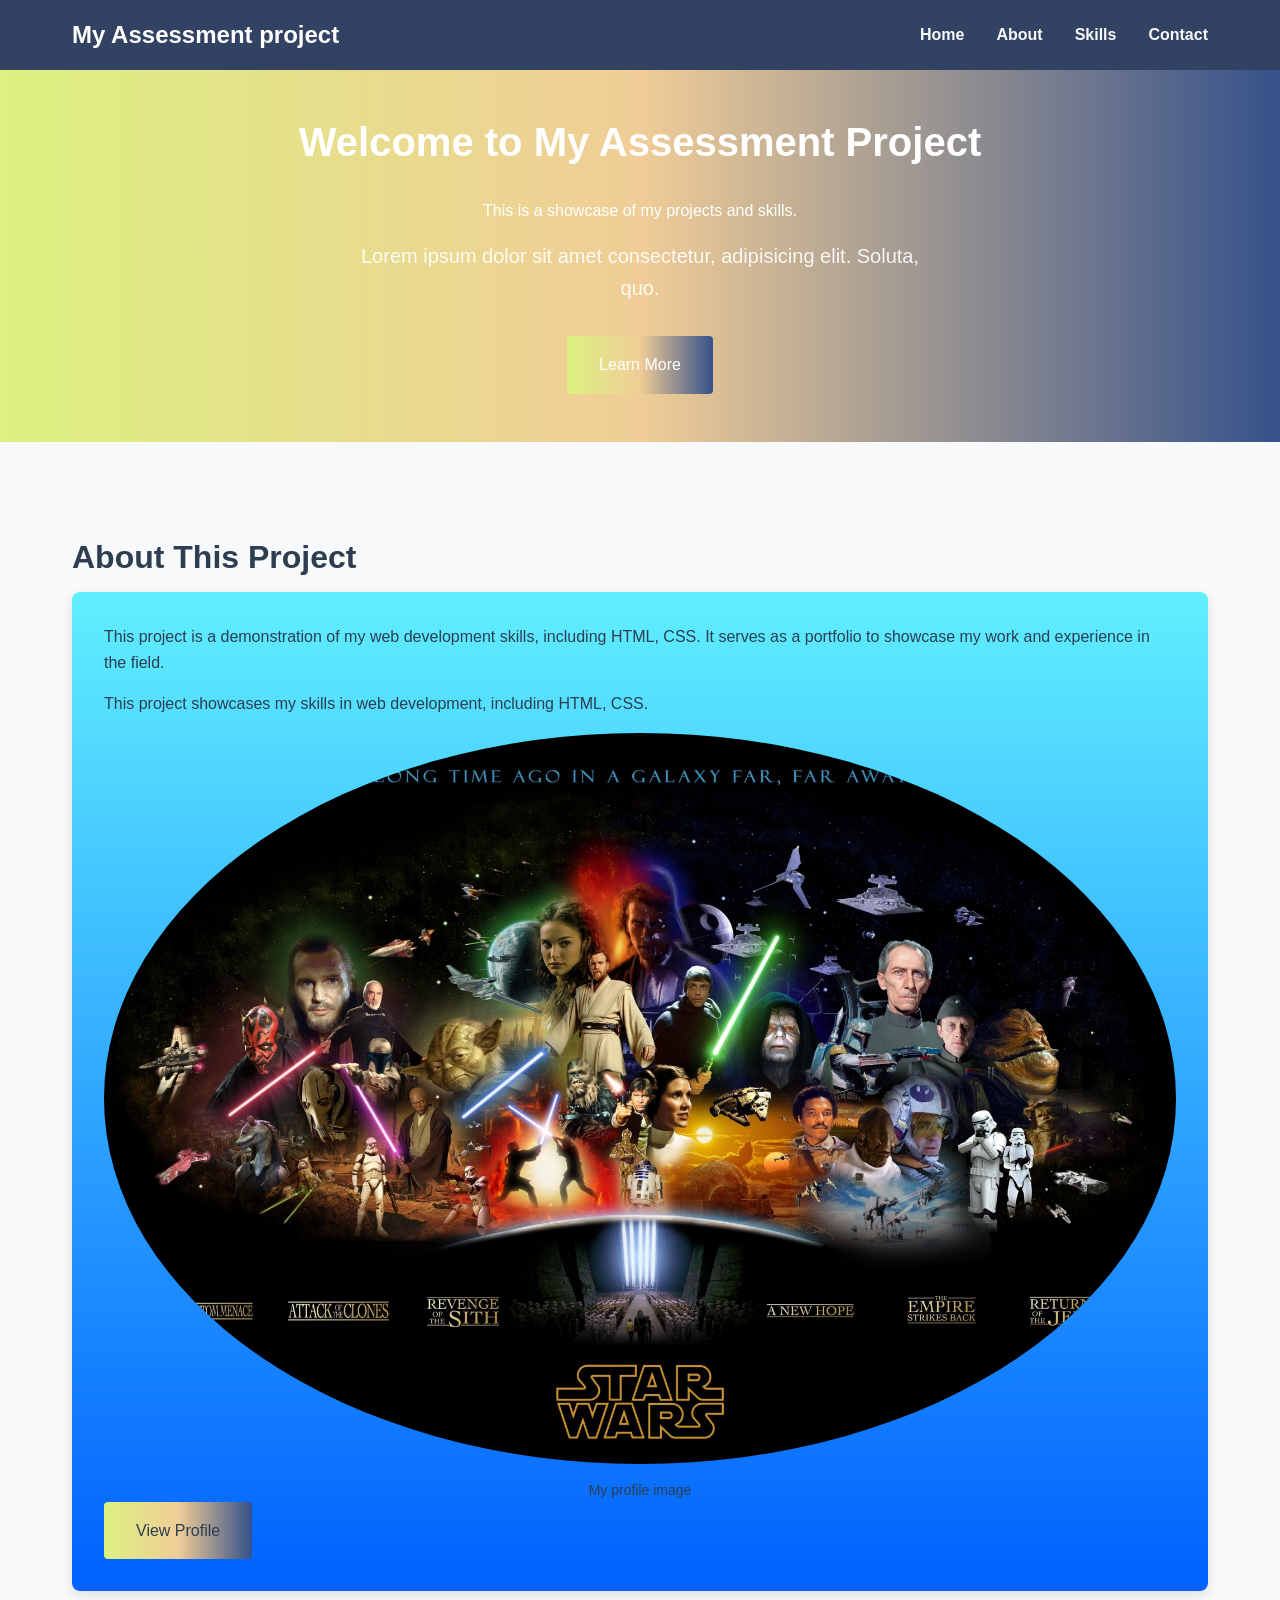
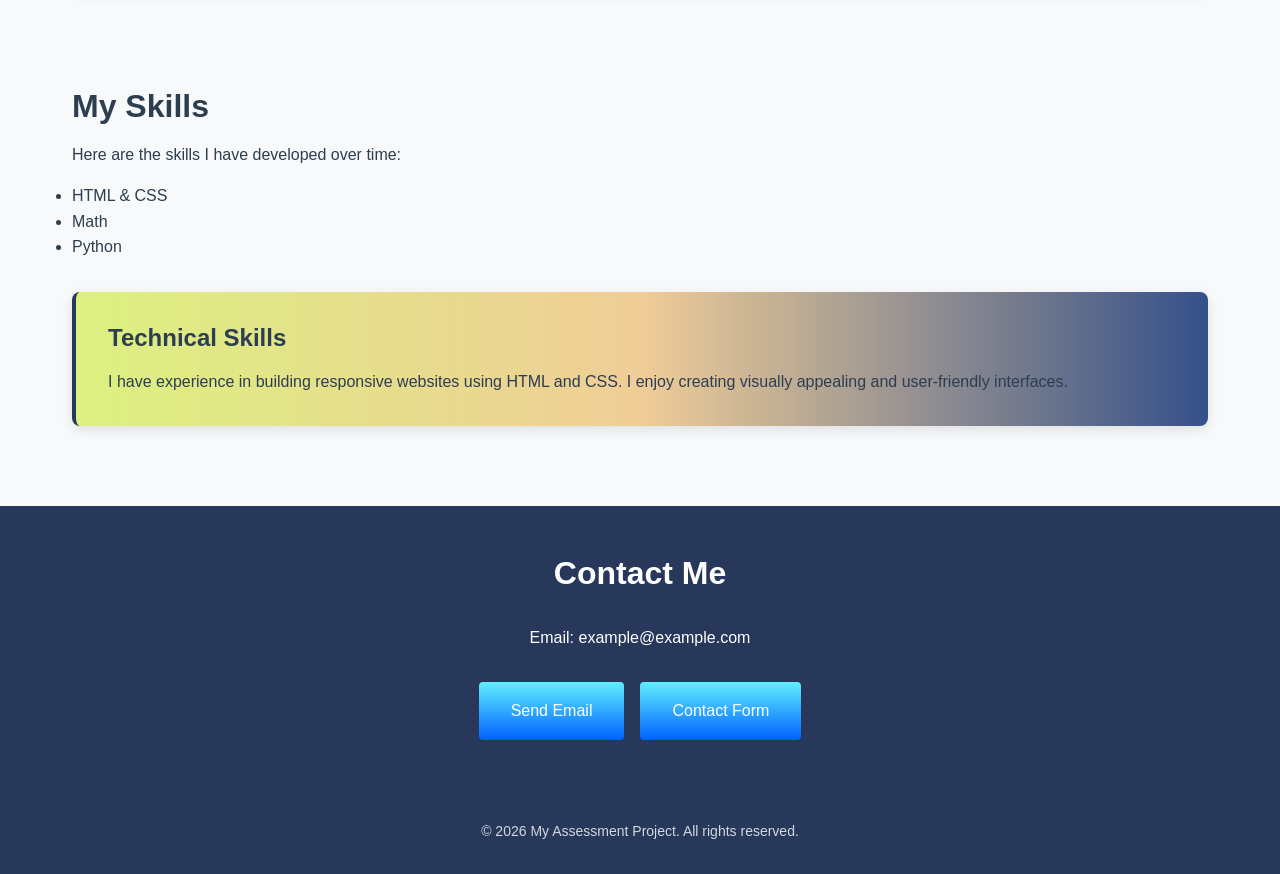
<file: index.html>
<!DOCTYPE html>
<html lang="en">
<head>
    <meta charset="UTF-8">
    <meta name="viewport" content="width=device-width, initial-scale=1.0">
    <meta name="description" content="A personal portfolio website">
    <title>My Assessment project</title>
    <link rel="stylesheet" href="styles.css">
</head>
<body class="index-body">
       <header>
        <div class="container header-content">
            <a href="index.html" class="logo">My Assessment project</a>

            <nav class="main-nav">
                <ul>
                    <li><a href="index.html" class="active">Home</a></li>
                    <li><a href="about.html">About</a></li>
                    <li><a href="index.html#skills">Skills</a></li>
                    <li><a href="contact.html">Contact</a></li>
                </ul>
            </nav>
        </div>
    </header>
    <main>
        <section class="hero">
            <div class="container">
                <h1>Welcome to My Assessment Project</h1>
                <p>This is a showcase of my projects and skills.</p>
                <p class="hero-text">Lorem ipsum dolor sit amet consectetur, adipisicing elit. Soluta, quo.</p>
                <a href="about.html" class="btn">Learn More</a>
            </div>
        </section>
        <section class="section about-preview">
            <div class="container">
                <h2>About This Project</h2>
                <div class="card">
                    <p>This project is a demonstration of my web development skills, including HTML, CSS. It serves as a portfolio to showcase my work and experience in the field.</p>
                    <p>This project showcases my skills in web development, including HTML, CSS.</p>
                    <figure class="profile-image">
                        <img src="Image/Starwars.jpg" alt="Project_placeholder_Image">
                        <figcaption>My profile image                            
                        </figcaption>
                    </figure>
                    <a href="about.html" class="btn">View Profile</a>
                </div>

            </div>
        </section>
        


        <section id="skills" class="skills-section">
            <div class="container">
                <h2>My Skills</h2>
                <p>Here are the skills I have developed over time:</p>
                <ul class="list-style">
                    <li>HTML & CSS</li>
                    <li>Math</li>                                    
                    <li>Python</li>
                    <!-- Add more skills as needed -->
                </ul>
                <div class="card skills-card">
                    <h3>Technical Skills</h3>
                    <p>I have experience in building responsive websites using HTML and CSS. I enjoy creating visually appealing and user-friendly interfaces.</p>
                </div>
            </div>
        </section>

        <section id="contact" class="contact-section">
                <div class="container">
                <h2>Contact Me</h2>
                <p>Email: example@example.com</p>
                <div class="cta-buttons">
                    <a href="mailto:example@example.com" class="btn">Send Email</a>
                    <a href="contact.html" class="btn">Contact Form</a>
                </div>
        </div>
        </section>
    </main>

    <footer>
        <div class="container">
            <p>&copy; 2026 My Assessment Project. All rights reserved.</p>
        </div>
    </footer>
</body>
</html>
</file>
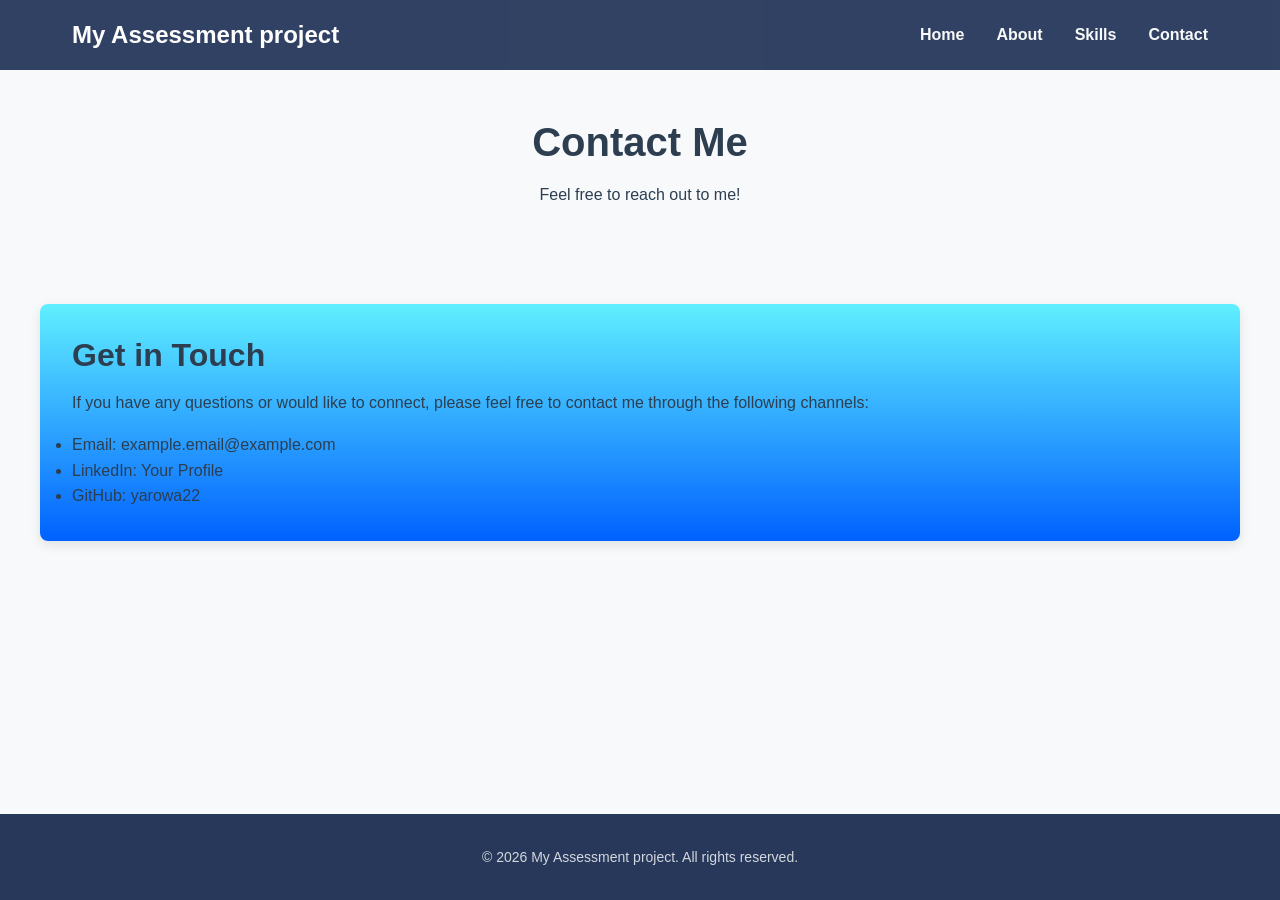
<file: contact.html>
<!DOCTYPE html>
<html lang="en">
<head>
    <meta charset="UTF-8">
    <meta name="viewport" content="width=device-width, initial-scale=1.0">
    <title>Contact</title>
    <link rel="stylesheet" href="styles.css">
</head>

<body class="contact-body">
    <header>
        <div class="container header-content">
            <a href="index.html" class="logo">My Assessment project</a>
            <nav class="main-nav">
                <ul>
                    <li><a href="index.html">Home</a></li>
                    <li><a href="about.html">About</a></li>
                    <li><a href="index.html#skills">Skills</a></li>
                    <li><a href="contact.html" class="active">Contact</a></li>
                </ul>
            </nav>
        </div>
    </header>
    <main>
        <section class="section page-header">
            <div class="container">
                <h1>Contact Me</h1>
                <p class="page-subtitle">Feel free to reach out to me!</p>
            </div>
        </section>

        <section class="section contact-content">
            <div class="container card ">
                
                <h2>Get in Touch</h2>
                <p>If you have any questions or would like to connect, please feel free to contact me through the following channels:</p>
                <ul class="contact-list">
                    <li>Email: <a href="mailto:example.email@example.com">example.email@example.com</a></li>
                    <li>LinkedIn: <a href="https://linkedin.com/in/yourprofile" target="_blank">Your Profile</a></li>
                    <li>GitHub: <a href="https://github.com/yarowa22/MY_Actual_Partfolio_page_in_progress" target="_blank">yarowa22</a></li>
                </ul>
            </div>
        </section>
    </main>
</body>

<footer>
    <div class="container">
        <p>&copy; 2026 My Assessment project. All rights reserved.</p>
    </div>
</html>
</file>
<file: styles.css>
:root {
    /* Colors */
    --primary-color: #27385b;
    --secondary-color:linear-gradient(90deg, #DCF180, #F0CD97, #35518A);;
    --accent-color:linear-gradient(0deg, #0061FF, #60EFFF);;
    --text-dark: #2c3e50;
    --text-light: #7f8c8d;
    --white: #ffffff;
    --light-gray: #f8f9fa;

    /* Spacing - rem units scale with user's font size preferences */
    --spacing-xs: 0.5rem;
    --spacing-sm: 1rem;
    --spacing-md: 2rem;
    --spacing-lg: 3rem;
    --spacing-xl: 4rem;

    /* Typography */
    --font-main: 'Segoe UI', Tahoma, Geneva, Verdana, sans-serif;

    /* Animation */
    --transition-fast: 0.2s ease;
    --transition-normal: 0.3s ease;

    /* Border radius */
    --radius-sm: 4px;
    --radius-md: 8px;
    --radius-lg: 16px;

    /* Shadows */
    --shadow-sm: 0 2px 4px rgba(0, 0, 0, 0.1);
    --shadow-md: 0 4px 12px rgba(0, 0, 0, 0.1);
    --shadow-lg: 0 8px 25px rgba(0, 0, 0, 0.15);
}
* {
    margin: 0;
    padding: 0;
    box-sizing: border-box;
}
body {
    font-family: var(--font-main);
    line-height: 1.6;
    color: var(--text-dark);
    background-color: var(--light-gray);
    min-height: 100vh;
    display: flex;
    flex-direction: column;
    /*
    Flexbox on body with column direction helps position the footer.
    → Exercise 21: See how margin-top: auto on footer uses this
    */
}
.index-body {
    background-color: var(--light-gray);
}
.about-body {
    background-color: var(--light-gray);
}
h1, h2, h3, h4, h5, h6 {
    font-weight: 700;
    line-height: 1.2;
    margin-bottom: var(--spacing-sm);
}

h1 { font-size: 2.5rem; }
h2 { font-size: 2rem; }
h3 { font-size: 1.5rem; }

p {
    margin-bottom: var(--spacing-sm);
}

p:last-child {
    margin-bottom: 0;
    /* Removes bottom margin from the last paragraph in a container */
}

strong { font-weight: 700; }
em { font-style: italic; }

    a {
    color: var(--accent-color);
    text-decoration: none;
    transition: color var(--transition-fast);
}

    a:hover {
    color: whitesmoke;
    text-decoration: none;
}

    a:focus {
    outline: 2px solid var(--accent-color);
    outline-offset: 2px;
    /*
    Focus styles are essential for keyboard navigation.
    → Exercise 23: Press Tab to move through links and see this outline
    */
}
.container {
    width: 100%;
    max-width: 1200px;
    margin: 0 auto; 
    padding: 0 var(--spacing-md);
}
header {
    background-color: var(--primary-color);
    color: var(--white);
    padding: var(--spacing-sm) 0;
    position: sticky;
    top: 0;
    z-index: 1;
    opacity: 0.95;
    /*
    position: sticky + top: 0 makes the header stick to the top when you scroll.
    z-index ensures it appears above other content.
    
    Try changing sticky to fixed or relative and scroll your page.
    */
}
.header-content {
    display: flex;
    justify-content: space-between;
    align-items: center;
    /*
    Flexbox places logo on left, nav on right.
    justify-content: space-between pushes them to opposite ends.
    */
}
.logo {
    font-size: 1.5rem;
    font-weight: 700;
    color: var(--white);
    text-decoration: none;
}
.logo:hover {
    color: var(--accent-color);
    text-decoration: none;
}
.main-nav ul {
    list-style: none;
    display: flex;
    gap: var(--spacing-md);
}
.main-nav a {
    color: var(--light-gray);
    font-weight: 600;
    transition: color var(--transition-fast);
}
.main-nav a:hover{    
    background: var(--accent-color);
    text-decoration: underline;
    text-underline-offset: 4px;
}
.main-nav a:focus {
    outline: 2px solid var(--accent-color);
    outline-offset: 2px;
}
.hero {
    background: var(--secondary-color);
    color: var(--white);
    padding: var(--spacing-lg) 0;
    text-align: center;
    margin-bottom: var(--spacing-lg);}
.hero h1 {
    margin-bottom: var(--spacing-md);
}
.hero-text {
    font-size: 1.25rem;
    max-width: 600px;
    margin: 0 auto var(--spacing-md);
    opacity: 0.9;
}
.section {
    padding: var(--spacing-lg) 0;
}
.section-title {
    font-size: 2rem;
    text-align: center;
    margin-bottom: var(--spacing-lg);
}
.card {
    background: var(--accent-color);
    border-radius: var(--radius-md);
    box-shadow: var(--shadow-md);
    padding: var(--spacing-md);
    transition: transform var(--transition-normal), box-shadow var(--transition-normal);

    
}
.skills-card:hover {
    transform: translateY(-5px);
    box-shadow: var(--shadow-lg);
}
.skills-card {
    margin-bottom: var(--spacing-md);
}
.list-style {
    margin-bottom: var(--spacing-md);
}
.skills-section {
    background-color: var(--light-gray);
    padding: var(--spacing-lg) 0;
}
.skills-section .card {
    background: var(--secondary-color);
    border-left: 4px solid var(--primary-color);
}
.contact-section {
    background-color: var(--primary-color);
    color: var(--white);
    padding: var(--spacing-lg) 0;
    text-align: center;
}
.contact-section h2 {
    margin-bottom: var(--spacing-md);
    color: var(--white);
}
.contact-section .cta-buttons .btn {
    display: inline-block;
    background: var(--accent-color);
    color: var(--white);
    padding: var(--spacing-sm) var(--spacing-md);
    border-radius: var(--radius-sm);
    text-decoration: none;
    transition: background-color var(--transition-fast);
}
.contact-section .cta-buttons .btn:hover {
    background-color: red;
    color: var(--primary-color);
    text-decoration: none;
}
.btn:focus {
    outline: 2px solid var(--accent-color);
    outline-offset: 2px;
}
.btn {
    display: inline-block;
    padding: var(--spacing-sm) var(--spacing-md);
    background:var(--secondary-color);
    color: var(--accent-color);
    border: 2px solid var(--accent-color);
    border-radius: var(--radius-sm);
    text-decoration: none;
}
.btn:hover {
    background: var(--accent-color);
    color: var(--white);
    text-decoration: none;
}
.btn-primary {
    background-color: var(--primary-color);
    color: var(--white);
    border: none;
}
.btn-primary:hover {
    background: var(--accent-color);
    color: var(--white);
    text-decoration: none;
}
.cta-buttons {
    display: flex;
    gap: var(--spacing-sm);
    justify-content: center;
    margin-top: var(--spacing-md);
}

.cta-section {
    max-width: 800px;
    margin: 0 auto;
    padding: var(--spacing-lg) 0;
}

/* ABOUT PAGE */
.about-content {
    max-width: 800px;
    margin: 0 auto;
    padding: var(--spacing-lg) 0;
}

.page-header {
    text-align: center;
    
}
.about-content h2 {
    margin-bottom: var(--spacing-md);
    margin-top: var(--spacing-md);
}
.about-content h2:first-child {
    margin-top: 0;
}
.skills-list {
    list-style-position: inside;
    padding-left: var(--spacing-sm);    
}
.skills-list li {
    padding: var(--spacing-xs) 0;
}

/* FOOTER */
footer {
    background-color: var(--primary-color);
    color: var(--white);
    text-align: center;
    padding: var(--spacing-md) 0;
    margin-top: auto;
}

footer p {
    font-size: 0.875rem;
    opacity: 0.8;
}

/* IMAGES */
.profile-image {
    width: 100%;
    height: 100%;
    border-radius: 95%;
    object-fit: cover;
    margin: auto;
   
}

.profile-image img {
    width: 100%;
    height: 100%;
    border-radius: 95%;
    object-fit: cover;    
}

.profile-image:hover {
    transform: scale(1.05);
    transition: transform var(--transition-normal);    
}

.profile-image figcaption {
    text-align: center;
    margin-top: var(--spacing-xs);
    font-size: 0.875rem;
    color: var(--text-dark);
}

/* MEDIA QUERIES */
@media (max-width: 768px) {
    .header-content {
        flex-direction: column;
        gap: var(--spacing-sm);
    }
    .main-nav ul {
        flex-wrap: wrap;
        justify-content: center;
    }
    .hero {
        padding: var(--spacing-md) 0;
    }
    .hero h1 {
        font-size: 1.75rem;
    }
    .hero-text {
        font-size: 1rem;
    }
    h1 {
        font-size: 2rem;
    }
    h2 {
        font-size: 1.5rem;
    }
}
</file>
